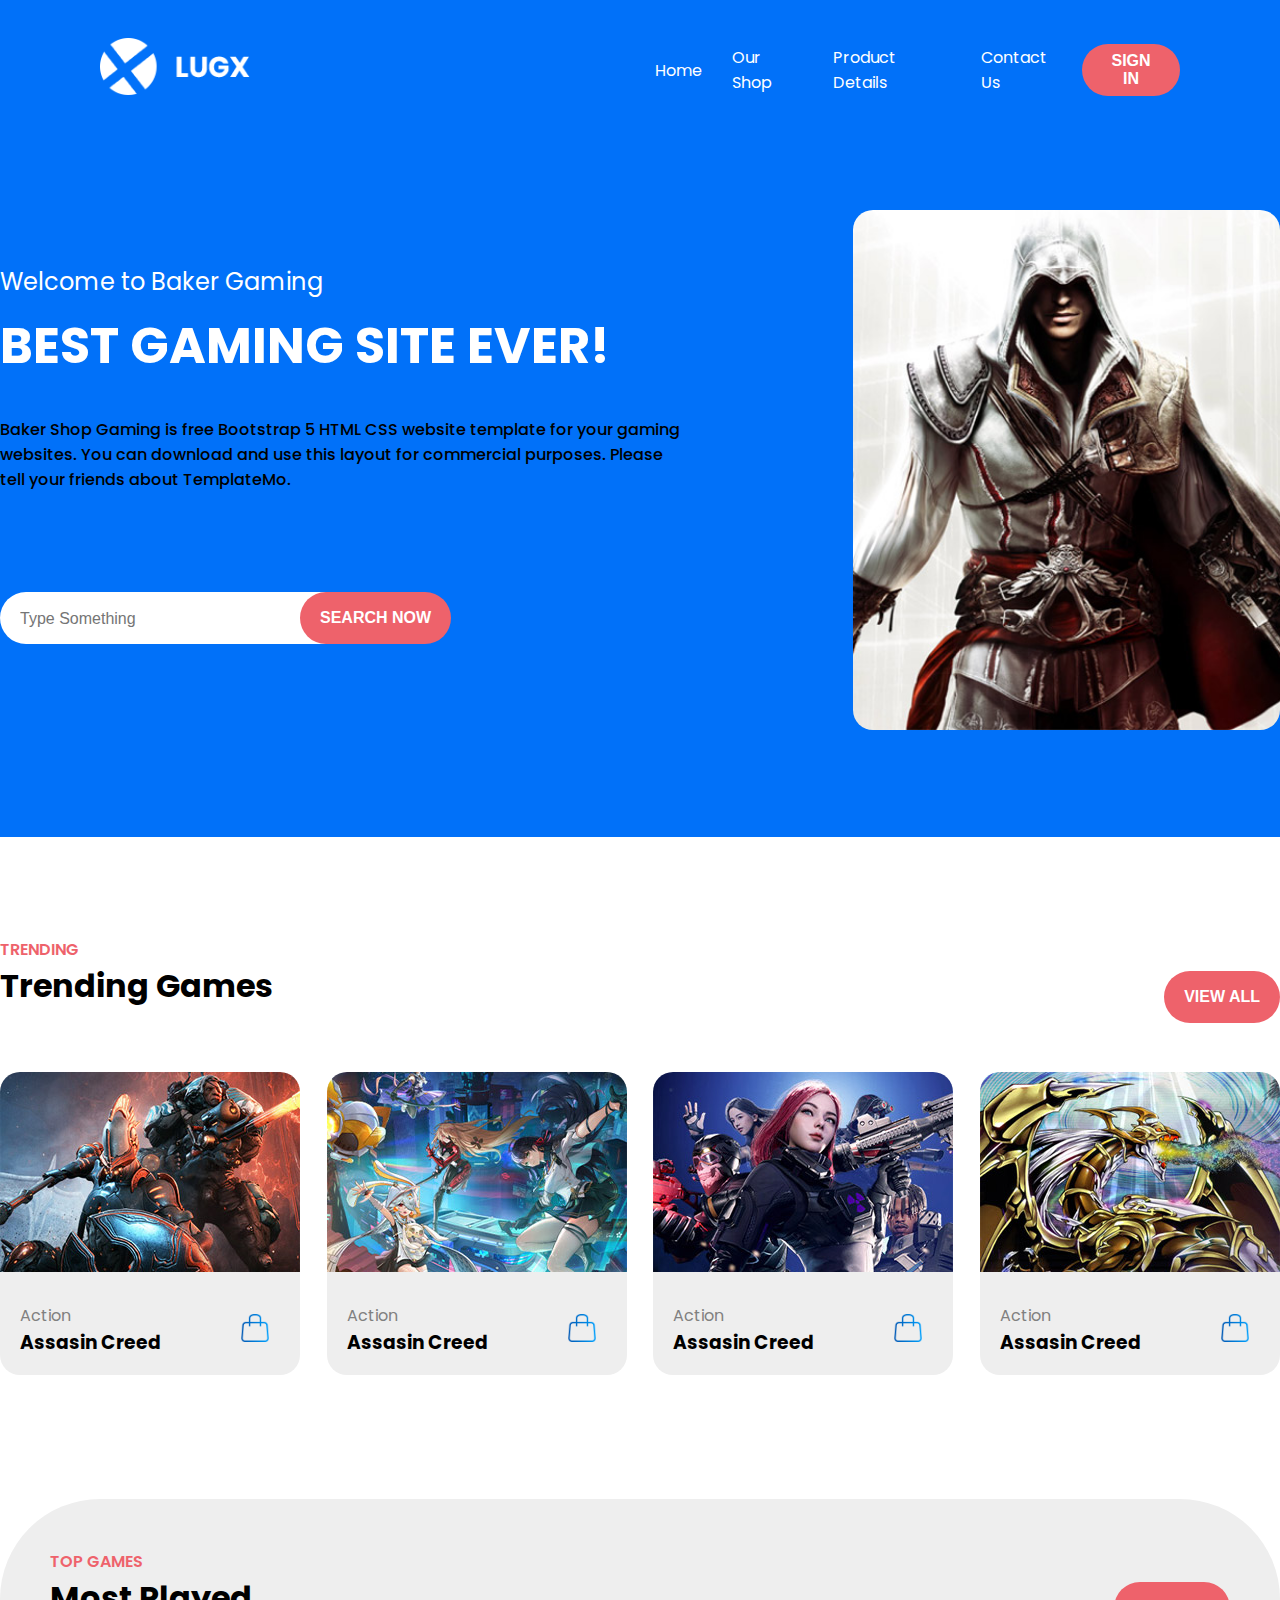
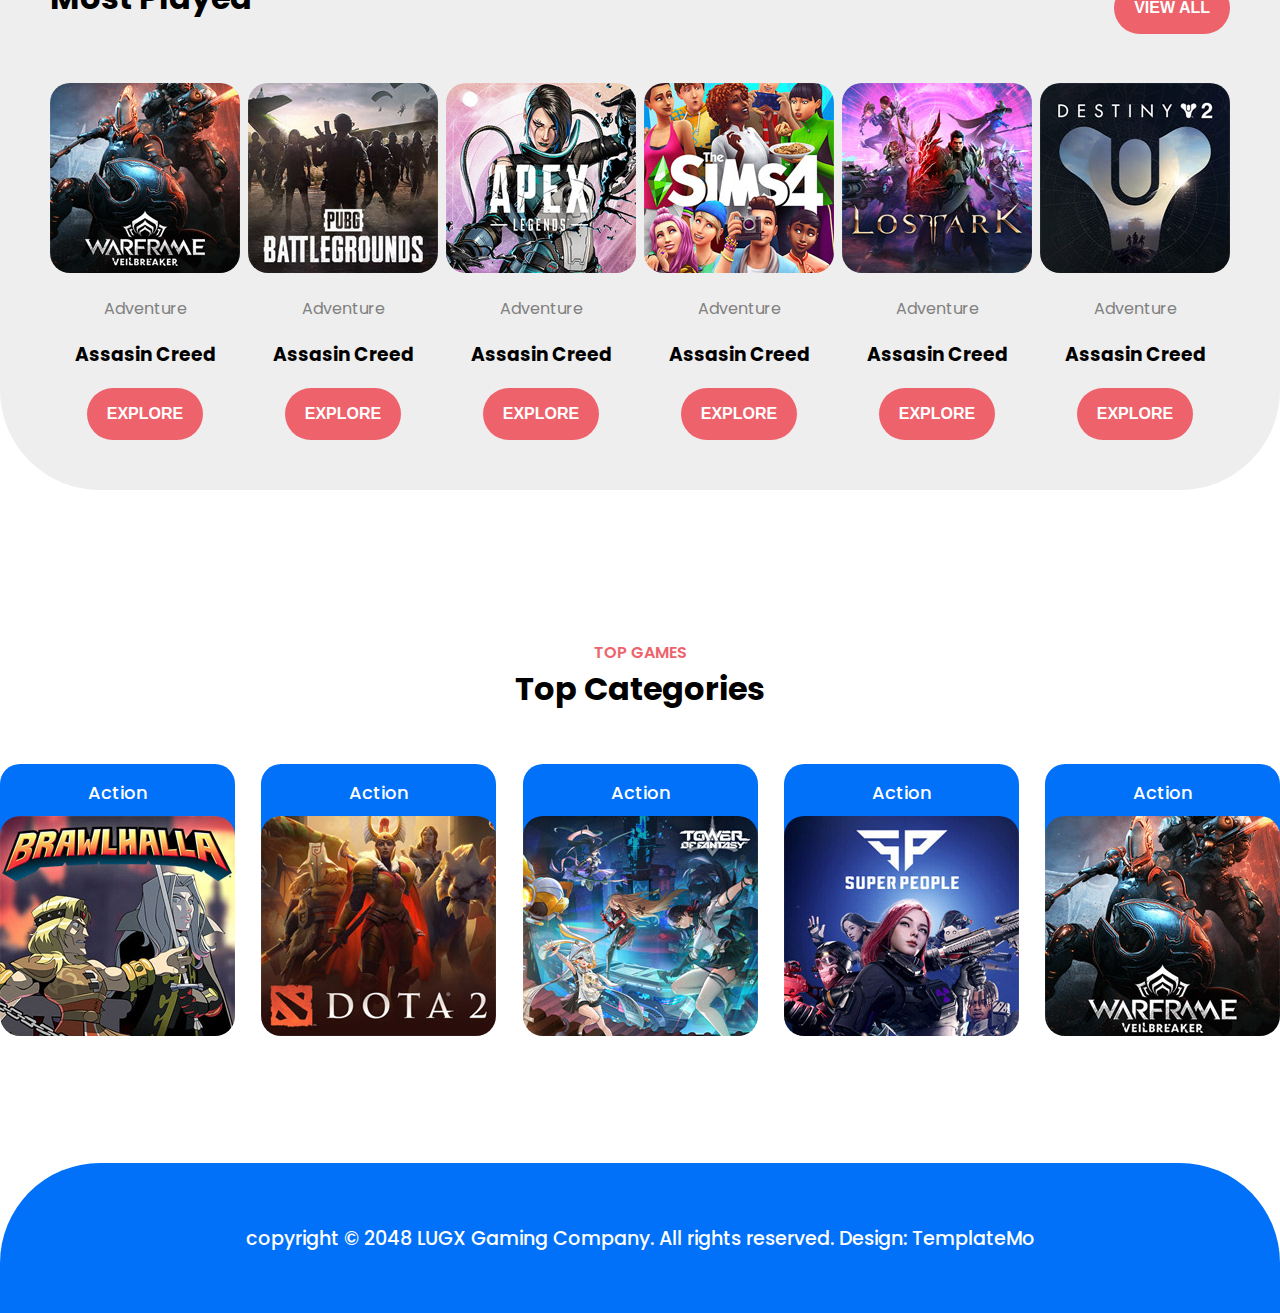
<file: index.html>
<!DOCTYPE html>
<html lang="en">
  <head>
    <script src="https://cdnjs.cloudflare.com/ajax/libs/gsap/3.12.2/gsap.min.js"></script>
    <meta charset="UTF-8" />
    <meta name="viewport" content="width=device-width, initial-scale=1.0" />
    <!-- <script src="https://cdn.tailwindcss.com"></script> -->
    <!-- FONTS -->
    <link
      href="https://fonts.googleapis.com/css2?family=Poppins:wght@300;400;500;600;700&display=swap"
      rel="stylesheet"
    />
    <link rel="stylesheet" href="style.css" />
    <title>Baker Gaming Shop</title>
  </head>
  <body>
    <!-- HEADER -->
    <div class="headerContainer">
      <div class="header">
        <a href="index.html" class="logo">
          <img src="images/logo.png" alt="logo" />
        </a>
        <div class="headerLinks">
          <a href=" https://bug-yea-sunshine-wide.trycloudflare.com">Home</a>
          <a href="#">Our Shop</a>
          <a href="#">Product Details</a>
          <a href="contactUs.html">Contact Us</a>
          <button class="btn">sign in</button>
        </div>
      </div>
    </div>

    <!-- LANDING PAGE -->
    <div class="landingPageContainer">
      <div class="landingPage">
        <!-- LEFT SIDE -->
        <div class="leftSide">
          <p class="welcome">Welcome to Baker Gaming</p>
          <h1 class="slogan">best gaming site ever!</h1>
          <p class="description">
            Baker Shop Gaming is free Bootstrap 5 HTML CSS website template for your
            gaming websites. You can download and use this layout for commercial
            purposes. Please tell your friends about TemplateMo.
          </p>
          <div class="searchBar">
            <input type="text" placeholder="Type Something" />
            <button class="btn searchBtn">SEARCH NOW</button>
          </div>
        </div>

        <!-- RIGHT SIDE  -->
        <div class="imageContainer">
          <img src="images/banner-image.jpg" alt="" />
        </div>
      </div>
    </div>

    <!-- TRENDING GAMES SECTION  -->
    <div class="trendingContainer">
      <span>Trending</span>
      <div class="trendingHeader">
        <h1>Trending Games</h1>
        <button class="btn">view all</button>
      </div>
      <div class="trendingCard">
        <!-- TRENDING GAME 1 -->
        <div class="card">
          <img src="images/trending-01.jpg" alt="" />
          <div class="cardInfo">
            <div class="cardName">
              <p>Action</p>
              <h3>Assasin Creed</h3>
            </div>
            <a href="#" class="icon">
              <img src="images/online-shopping.png" alt="" />
            </a>
          </div>
        </div>

        <!-- TRENDING GAME 2 -->
        <div class="card">
          <img src="images/trending-02.jpg" alt="" />
          <div class="cardInfo">
            <div class="cardName">
              <p>Action</p>
              <h3>Assasin Creed</h3>
            </div>
            <a href="#" class="icon">
              <img src="images/online-shopping.png" alt="" />
            </a>
          </div>
        </div>

        <!-- TRENDING GAME 3 -->
        <div class="card">
          <img src="images/trending-03.jpg" alt="" />
          <div class="cardInfo">
            <div class="cardName">
              <p>Action</p>
              <h3>Assasin Creed</h3>
            </div>
            <a href="#" class="icon">
              <img src="images/online-shopping.png" alt="" />
            </a>
          </div>
        </div>

        <!-- TRENDING GAME 4 -->
        <div class="card">
          <img src="images/trending-04.jpg" alt="" />
          <div class="cardInfo">
            <div class="cardName">
              <p>Action</p>
              <h3>Assasin Creed</h3>
            </div>
            <a href="#" class="icon">
              <img src="images/online-shopping.png" alt="" />
            </a>
          </div>
        </div>
      </div>
    </div>

    <!-- MOST PLAYED SECTION  -->
    <div class="mostContainer">
      <div class="mostPlayed">
        <span>top games</span>
        <div class="mostHeader">
          <h1>Most Played</h1>
          <button class="btn">view all</button>
        </div>

        <div class="mostCards">
          <!-- CARD 1  -->
          <div class="card">
            <div class="cardImg">
              <img src="images/top-game-01.jpg" alt="" />
            </div>
            <div class="cardInfo">
              <p class="genre">Adventure</p>
              <h3 class="cardName">Assasin Creed</h3>
              <button class="btn">explore</button>
            </div>
          </div>
          <!-- CARD 2  -->
          <div class="card">
            <div class="cardImg">
              <img src="images/top-game-02.jpg" alt="" />
            </div>
            <div class="cardInfo">
              <p class="genre">Adventure</p>
              <h3 class="cardName">Assasin Creed</h3>
              <button class="btn">explore</button>
            </div>
          </div>
          <!-- CARD 3  -->
          <div class="card">
            <div class="cardImg">
              <img src="images/top-game-03.jpg" alt="" />
            </div>
            <div class="cardInfo">
              <p class="genre">Adventure</p>
              <h3 class="cardName">Assasin Creed</h3>
              <button class="btn">explore</button>
            </div>
          </div>
          <!-- CARD 4 -->
          <div class="card">
            <div class="cardImg">
              <img src="images/top-game-04.jpg" alt="" />
            </div>
            <div class="cardInfo">
              <p class="genre">Adventure</p>
              <h3 class="cardName">Assasin Creed</h3>
              <button class="btn">explore</button>
            </div>
          </div>
          <!-- CARD 5 -->
          <div class="card">
            <div class="cardImg">
              <img src="images/top-game-05.jpg" alt="" />
            </div>
            <div class="cardInfo">
              <p class="genre">Adventure</p>
              <h3 class="cardName">Assasin Creed</h3>
              <button class="btn">explore</button>
            </div>
          </div>
          <!-- CARD 6 -->
          <div class="card">
            <div class="cardImg">
              <img src="images/top-game-06.jpg" alt="" />
            </div>
            <div class="cardInfo">
              <p class="genre">Adventure</p>
              <h3 class="cardName">Assasin Creed</h3>
              <button class="btn">explore</button>
            </div>
          </div>
        </div>
      </div>
    </div>

    <!-- TOP CATEGORIES  -->
    <div class="categoryContainer">
      <div class="category">
        <div class="categoryHeader">
          <span>top games</span>
          <h1>Top Categories</h1>
        </div>

        <div class="categoryCards">
          <!-- CARD 1  -->
          <div class="card">
            <div class="genre">Action</div>
            <div class="cardImg">
              <img src="images/categories-01.jpg" alt="" />
            </div>
          </div>
          <!-- CARD 2 -->
          <div class="card">
            <div class="genre">Action</div>
            <div class="cardImg">
              <img src="images/categories-02.jpg" alt="" />
            </div>
          </div>
          <!-- CARD 3 -->
          <div class="card">
            <div class="genre">Action</div>
            <div class="cardImg">
              <img src="images/categories-03.jpg" alt="" />
            </div>
          </div>
          <!-- CARD 4 -->
          <div class="card">
            <div class="genre">Action</div>
            <div class="cardImg">
              <img src="images/categories-04.jpg" alt="" />
            </div>
          </div>
          <!-- CARD 5   -->
          <div class="card">
            <div class="genre">Action</div>
            <div class="cardImg">
              <img src="images/categories-05.jpg" alt="" />
            </div>
          </div>
        </div>
      </div>
    </div>

    <!-- FOOTER  -->
    <div class="footerContainer">
      <div class="footer">
        copyright &copy; 2048 LUGX Gaming Company. All rights reserved. Design:
        TemplateMo
      </div>
    </div>
  </body>
</html>
</file>
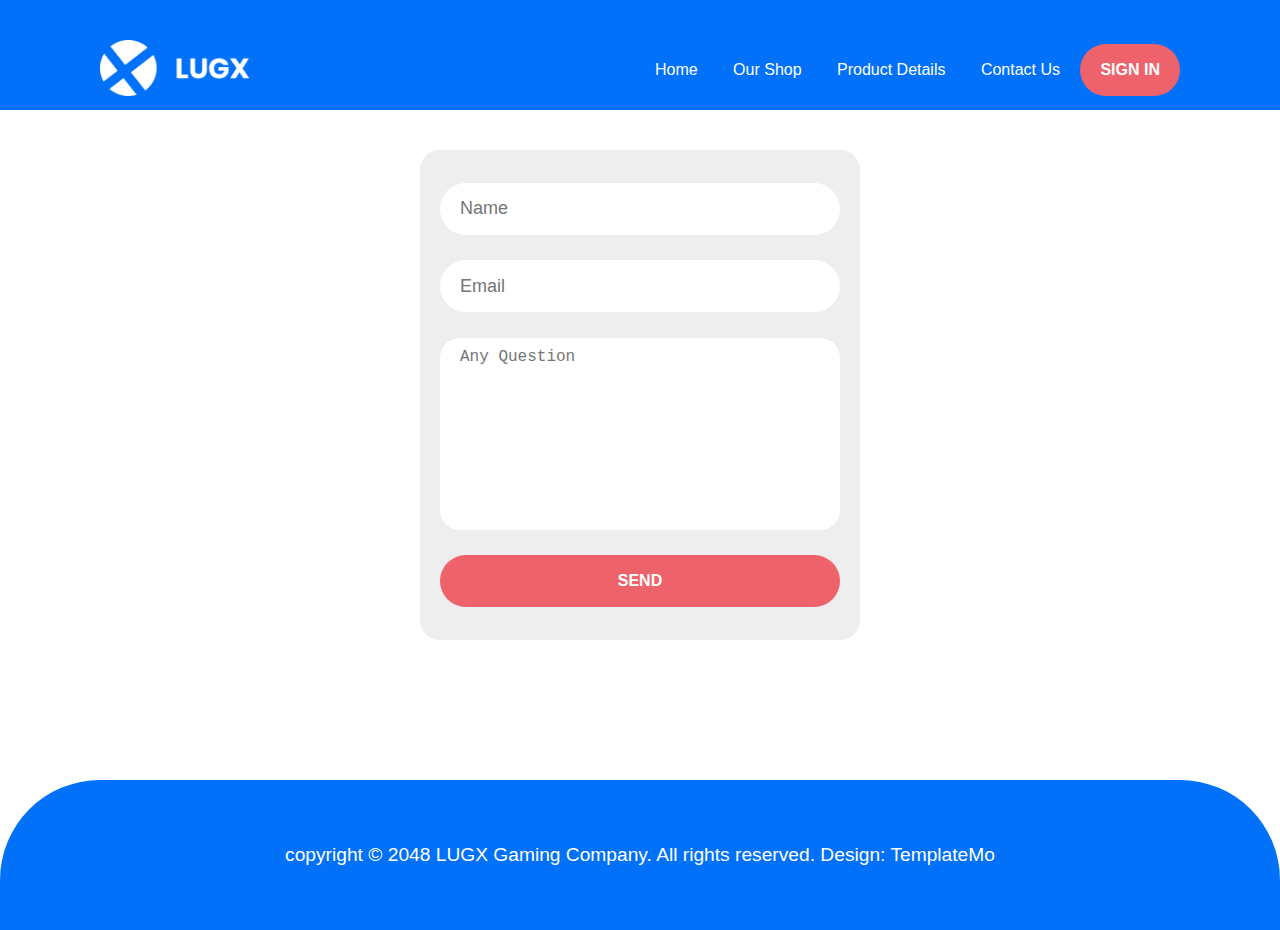
<file: contactUs.html>
<!DOCTYPE html>
<html lang="en">
<head>
    <meta charset="UTF-8">
    <meta name="viewport" content="width=device-width, initial-scale=1.0">
    <link rel="stylesheet" href="style.css">
    <title>Contact Us</title>
</head>
<body>

    <!-- HEADER -->
    <div class="headerContainer">
        <div class="header">
            <a href="index.html" class="logo">
                <img src="images/logo.png" alt="logo">
            </a>
            <div class="headerLinks">
                <a href="index.html">Home</a>
                <a href="#">Our Shop</a>
                <a href="#">Product Details</a>
                <a href="contactUs.html">Contact Us</a>
                <button class="btn">sign in</button>
            </div>
        </div>
    </div>

    <!-- FORM  -->
    <div class="formContainer">
        <form action="index.html">
            <input type="text" placeholder="Name">
            <input type="email" placeholder="Email">
            <textarea name="question" cols="30" rows="10" placeholder="Any Question"></textarea>
            <button class="btn">Send</button>    
        </form>
    </div>


    <!-- FOOTER  -->
    <div class="footerContainer">
        <div class="footer">
            copyright &copy; 2048 LUGX Gaming Company. All rights reserved. Design: TemplateMo
        </div>
    </div>
</body>
</html>
</file>
<file: style.css>
body {
  padding: 0;
  margin: 0;
  box-sizing: border-box;
  font-family: 'Poppins', sans-serif;
}

/* HEADER  */
.headerContainer {
  background-color: #0171F9;
}
.header {
  /* position: sticky; */
  /* top: 0; */
  height: 80px;
  background-color: #0171F9;
  color: #fff;
  display: flex;
  justify-content: space-between;
  align-items: center;
  padding: 30px 100px 0 100px;
  max-width: 1300px;
  margin: auto;
}

.headerLinks {
  width: 50%;
}

.headerLinks{
  display: flex;
  justify-content: space-between;
  align-items: center;
  list-style: none;
}

.headerLinks a {
  text-decoration: none;
  color: #fff;
  padding: 10px 15px;
  border-radius: 50px;
  transition: .3s;
}

.headerLinks a:hover {
  background-color: #1A7FF9;
}

.logo img {
  width: 150px;
}
/* END HEADER  */

/* LANDING PAGE  */
.landingPageContainer {
  background-color: #0171F9;
  border-radius: 0 0 100px 100px;
}
.landingPage {
  display: flex;
  background-color: #0171F9;
  color: #fff;
  padding: 100px 0;
  max-width: 1300px;
  margin: auto;
}

.landingPage .slogan {
  text-transform: uppercase;
  font-weight: 700;
  font-size: 50px;
}

.landingPage .welcome {
  font-size: x-large;
  height: 10px;
}

.landingPage .description {
  color: #000;
  width: 80%;
  font-weight: 500;
  
}

.searchBar {
  position: relative;
  margin-top: 100px;
}

.searchBar input {
  border-radius: 50px;
  border: none;
  outline: none;
  width: 40%;
  height: 50px;
  font-size: large;
  padding-left: 20px;
}

.searchBar input::placeholder {
  font-size:medium;
}

.btn {
  border-radius: 50px;
  height: 52px;
  border: none;
  font-weight:600;
  font-size: medium;
  padding: 0 20px;
  background-color: #EE626B;
  color: #fff;
  text-transform: uppercase;
  transition: .3s;
}

.btn:hover {
  background-color: #9E4147;
  cursor: pointer;
}

.searchBar .searchBtn {
  position: absolute;
  left: 300px;
}

.leftSide {
  padding-top: 30px;
  flex: 8;
}

.imageContainer {
  flex: 4;
}

.imageContainer img {
  width: 100%;
  border-radius: 20px;
}


/* END LANDING PAGE  */

/* TRENDING GAMES */
.trendingContainer {
  margin: auto;
  max-width: 1300px;
  margin-top: 100px;
}

.trendingHeader, .mostHeader {
  display: flex;
  justify-content: space-between;
  align-items: center;
  align-items: center;
  padding-bottom: 40px;
  
}

.trendingHeader h1, .mostHeader h1, .categoryHeader h1 {
  margin-top: 0;
}

.trendingContainer span, .mostContainer span, .categoryHeader span {
  text-transform: uppercase;
  color: #EE626B;
  font-weight: 600;
}

.trendingCard, .mostCards, .categoryCards{
  display: flex;
  justify-content: space-between;
}

.trendingCard .card {
  position: relative;
}


.trendingCard .card img {
  border-radius: 20px;
}

.trendingCard .card .cardInfo {
  position: absolute;
  top: 200px;
  width: 100%;
  background-color: #EEEEEE;
  border-radius: 0 0 20px 20px;
  padding-top: 15px;
  display: flex;
  justify-content: space-between;
  align-items: center;
}

.trendingCard .card .cardName {
  padding: 0 20px;
}

.trendingCard .cardName h3 {
  margin-top: 0;
}

.trendingCard .cardName p {
  color: gray;
  margin-bottom: 0;
}


.trendingCard .cardInfo .icon img {
  width: 50px;
  transition: .3s;
}

.trendingCard .cardInfo .icon {
  margin-right: 20px;
}

.trendingCard .cardInfo img:hover{
  transform: scale(1.3);
}

/* END TRENDING GAMES */

/* MOST PLAYED  */
.cardImg img {
  border-radius: 20px;
}

.mostCards .cardInfo {
  display: flex;
  flex-direction: column;
  align-items: center;
}

.mostCards .cardInfo .genre {
  margin-bottom: 0;
  color: gray;
}

.mostContainer {
  background-color: #EEEEEE;
  margin-top: 200px;
  padding: 50px;
  border-radius: 100px;
}

.mostContainer .mostPlayed, .category {
  max-width: 1300px;
  margin: auto;
}

/* END MOST PLAYED  */

/* CATEGORY GAMES  */

.categoryContainer {
  margin-top: 150px;
}

.category .categoryHeader {
  display: flex;
  flex-direction: column;
  align-items: center;
}

.category .card .cardImg{
  position: relative;
  top: -20px;
}

.category .card .genre {
  background-color: #0171F9;
  text-align: center;
  color: #fff;
  padding: 15px 0 30px 0;
  font-size: large;
  font-weight: 500;
  border-radius: 20px 20px 0 0;
}

.category .categoryCards {
  margin-top: 30px;
}
.card {
  transition: .3s;
}

.category .card:hover {
  transform: scale(1.05);
}


/* END CATEGORY GAMES  */

/* FOOTER  */
.footerContainer {
  background-color: #0171F9;
  height: 150px;
  border-radius: 100px 100px 0 0;
  margin-top: 100px;
  display: flex;
  align-items: center;
}

.footer {
  max-width: 1300px;
  margin: auto;
  text-align: center;
  color: #fff;
  font-weight: 500;
  font-size: larger;
}

/* END FOOTER  */

/* FORM  */
.formContainer {
  display: flex;
  padding: 40px;
  margin: auto;
  justify-content: center;
  max-width: 1300px;
}

.formContainer form {
  background-color: #EEEEEE;
  display: flex;
  justify-content: space-around;
  flex-direction: column;
  width: 400px;
  max-width: 400px;
  padding: 20px;
  border-radius: 20px;
  height: 450px;
}

.formContainer form input, textarea {
  outline: none;
  border: none;
  padding-left: 20px;
  font-size: large;
  /* width: 100%; */
}

.formContainer input {
  height: 50px;
  border-radius: 50px;
}

.formContainer textarea {
  border-radius: 20px;
  padding-top: 10px;
  resize: none;
}

/* END FORM  */
</file>
